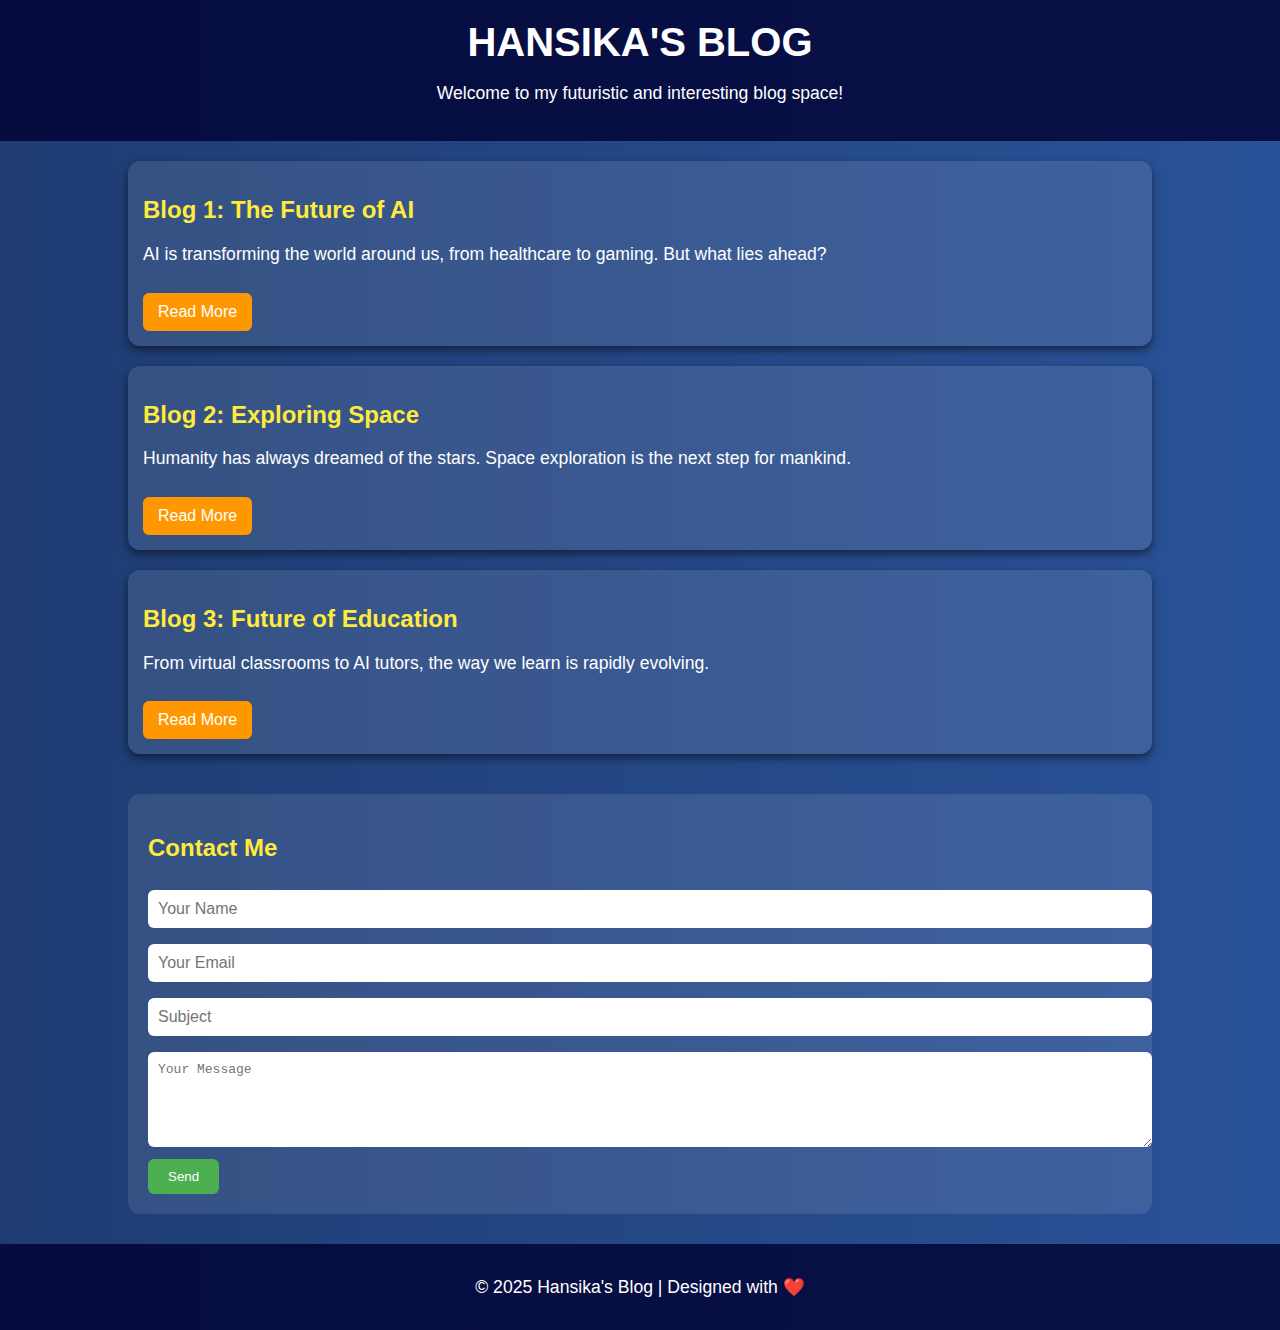
<file: index.html>
<!DOCTYPE html>
<html lang="en">
<head>
  <meta charset="UTF-8">
  <meta name="viewport" content="width=device-width, initial-scale=1.0">
  <title>Hansika's Blog</title>
  <style>
    body {
      font-family: Arial, sans-serif;
      background: linear-gradient(to right, #1e3c72, #2a5298);
      color: white;
      margin: 0;
      padding: 0;
    }
    header {
      text-align: center;
      padding: 20px;
      background: rgba(0, 0, 50, 0.8);
    }
    header h1 {
      margin: 0;
      font-size: 2.5em;
      text-transform: uppercase;
    }
    .container {
      width: 80%;
      margin: 20px auto;
    }
    h2 {
      color: #ffeb3b;
    }
    p {
      font-size: 1.1em;
    }
    .blog {
      background: rgba(255, 255, 255, 0.1);
      padding: 15px;
      margin-bottom: 20px;
      border-radius: 12px;
      box-shadow: 0 4px 8px rgba(0,0,0,0.5);
    }
    a.button {
      display: inline-block;
      margin-top: 10px;
      padding: 10px 15px;
      background: #ff9800;
      color: white;
      border-radius: 6px;
      text-decoration: none;
      transition: 0.3s;
    }
    a.button:hover {
      background: #e65100;
    }
    form {
      background: rgba(255, 255, 255, 0.1);
      padding: 20px;
      border-radius: 12px;
      margin-top: 40px;
    }
    input, textarea {
      width: 100%;
      padding: 10px;
      margin: 8px 0;
      border: none;
      border-radius: 6px;
      font-size: 1em;
    }
    button {
      padding: 10px 20px;
      background: #4caf50;
      color: white;
      border: none;
      border-radius: 6px;
      cursor: pointer;
    }
    button:hover {
      background: #2e7d32;
    }
    footer {
      text-align: center;
      padding: 15px;
      background: rgba(0, 0, 50, 0.8);
      margin-top: 30px;
    }
  </style>
</head>
<body>
  <header>
    <h1>Hansika's Blog</h1>
    <p>Welcome to my futuristic and interesting blog space!</p>
  </header>

  <div class="container">
    <!-- Blog List -->
    <div class="blog">
      <h2>Blog 1: The Future of AI</h2>
      <p>AI is transforming the world around us, from healthcare to gaming. But what lies ahead?</p>
      <a href="blog1.html" target="_blank" class="button">Read More</a>
    </div>

    <div class="blog">
      <h2>Blog 2: Exploring Space</h2>
      <p>Humanity has always dreamed of the stars. Space exploration is the next step for mankind.</p>
      <a href="blog2.html" target="_blank" class="button">Read More</a>
    </div>

    <div class="blog">
      <h2>Blog 3: Future of Education</h2>
      <p>From virtual classrooms to AI tutors, the way we learn is rapidly evolving.</p>
      <a href="blog3.html" target="_blank" class="button">Read More</a>
    </div>

    <!-- Contact Form -->
    <form>
      <h2>Contact Me</h2>
      <input type="text" placeholder="Your Name" required>
      <input type="email" placeholder="Your Email" required>
      <input type="text" placeholder="Subject" required>
      <textarea placeholder="Your Message" rows="5" required></textarea>
      <button type="submit">Send</button>
    </form>
  </div>

  <footer>
    <p>&copy; 2025 Hansika's Blog | Designed with ❤️</p>
  </footer>
</body>
</html>
</file>
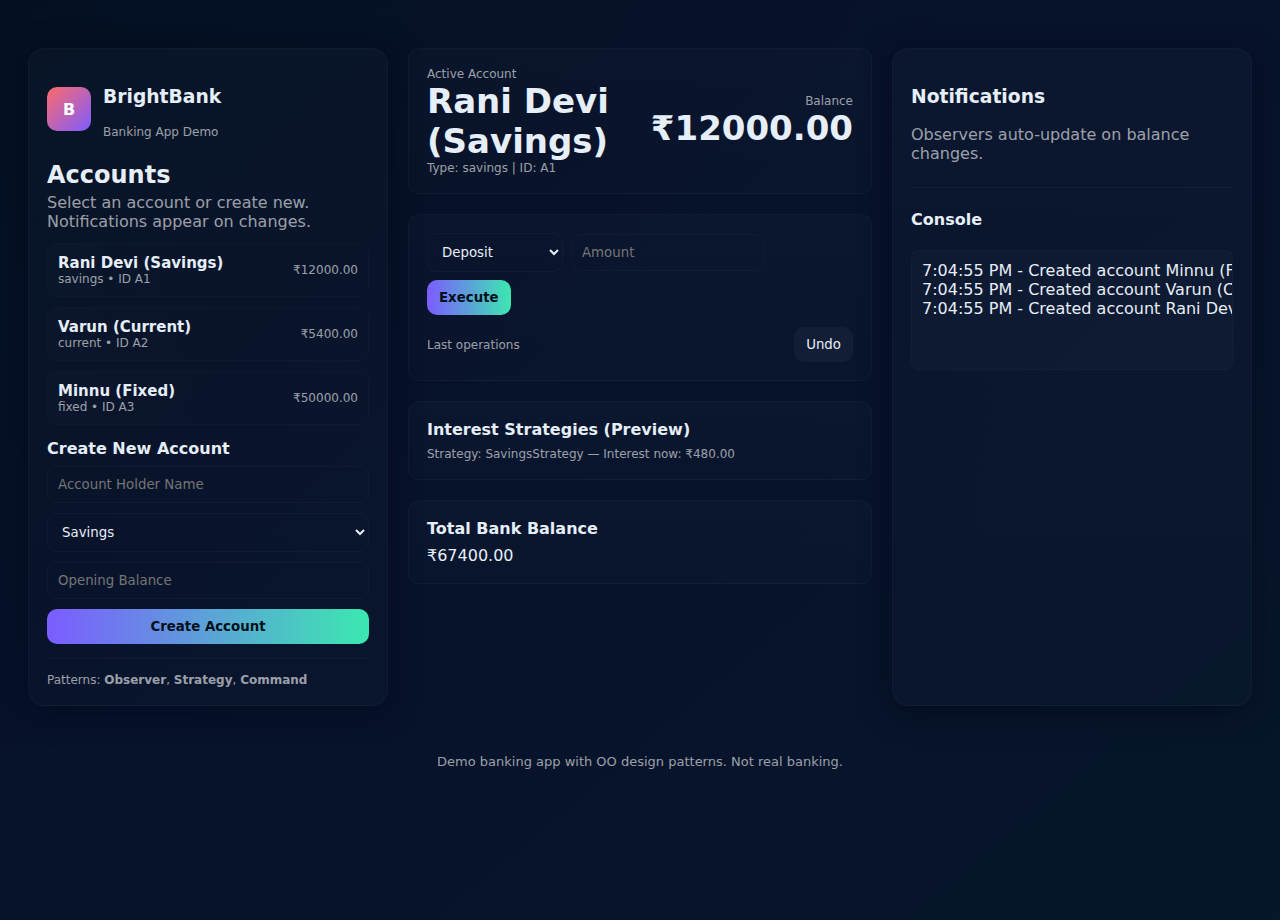
<file: Assignment6/index.html>
<!doctype html>
<html lang="en">
<head>
  <meta charset="utf-8" />
  <meta name="viewport" content="width=device-width,initial-scale=1" />
  <title>Colorful Banking — Full Demo</title>
  <style>
    :root{
      --bg:#0f1724; --card:#0b1220; --accent1:#ff6b6b; --accent2:#7c5cff; --accent3:#3be8b0; --glass: rgba(255,255,255,0.04);
      --muted: rgba(255,255,255,0.6);
      --success: #3be8b0; --danger: #ff6b6b;
    }
    *{box-sizing:border-box;font-family:Inter,ui-sans-serif,system-ui,Segoe UI,Roboto,'Helvetica Neue',Arial}
    html,body{height:100%;margin:0;background:linear-gradient(140deg,#041022 0%, #07122b 40%, #07162b 100%);color:#e6eef8}
    .wrap{display:grid;grid-template-columns:360px 1fr 360px;gap:20px;padding:28px;max-width:1400px;margin:20px auto}

    .card{background:linear-gradient(180deg, rgba(255,255,255,0.02), rgba(255,255,255,0.01));border-radius:16px;padding:18px;box-shadow:0 6px 30px rgba(2,6,23,0.6);border:1px solid rgba(255,255,255,0.03)}
    .logo{display:flex;gap:12px;align-items:center}
    .logo .mark{width:44px;height:44px;border-radius:10px;background:linear-gradient(135deg,var(--accent1),var(--accent2));display:flex;align-items:center;justify-content:center;font-weight:800;color:white}
    h2{margin:10px 0 4px}
    p.muted{color:var(--muted);margin:0 0 12px}

    .accounts{display:flex;flex-direction:column;gap:10px;margin-top:12px}
    .acct{display:flex;justify-content:space-between;align-items:center;padding:10px;border-radius:10px;background:linear-gradient(90deg, rgba(255,255,255,0.01), rgba(255,255,255,0.00));border:1px solid rgba(255,255,255,0.02)}
    .acct .meta{display:flex;flex-direction:column}
    .acct b{font-size:15px}
    .small{font-size:12px;color:var(--muted)}

    .controls{margin-top:14px}
    .controls h3{margin:6px 0 8px;font-size:16px}
    form#createForm{display:flex;flex-direction:column;gap:10px}
    input, select{padding:10px;border-radius:10px;border:1px solid rgba(255,255,255,0.03);background:transparent;color:inherit}
    button{cursor:pointer;border:0;padding:10px 12px;border-radius:10px;background:var(--glass);color:inherit}
    .primary{background:linear-gradient(90deg,var(--accent2),var(--accent3));color:#02101a;font-weight:700}
    .danger{background:linear-gradient(90deg,#ff9b9b,#ff6b6b);color:#2a0606}

    .center{display:flex;flex-direction:column;gap:20px}
    .balance{display:flex;align-items:center;justify-content:space-between}
    .balance .big{font-size:34px;font-weight:800}
    .panel{padding:18px;border-radius:12px;background:linear-gradient(180deg, rgba(255,255,255,0.02), rgba(255,255,255,0.01));border:1px solid rgba(255,255,255,0.03)}

    form.row{display:flex;gap:8px;align-items:center;flex-wrap:wrap}

    .notifications{max-height:380px;overflow:auto;display:flex;flex-direction:column;gap:10px}
    .note{padding:12px;border-radius:10px;background:linear-gradient(90deg, rgba(255,255,255,0.02), rgba(255,255,255,0.01));border:1px solid rgba(255,255,255,0.02)}
    .note.success{border-left:6px solid var(--success)}
    .note.warn{border-left:6px solid #ffd166}
    .note.danger{border-left:6px solid var(--danger)}

    .undoArea{display:flex;align-items:center;gap:8px;justify-content:flex-end}

    footer{grid-column:1/-1;text-align:center;color:var(--muted);font-size:13px;margin-top:8px}

    @media (max-width: 980px){.wrap{grid-template-columns:1fr;padding:12px}.undoArea{justify-content:flex-start}}
  </style>
</head>
<body>
  <div class="wrap">
    <div class="card">
      <div class="logo"><div class="mark">B</div><div><h3>BrightBank</h3><p class="small">Banking App Demo</p></div></div>

      <h2>Accounts</h2>
      <p class="muted">Select an account or create new. Notifications appear on changes.</p>

      <div class="accounts" id="accountsList"></div>

      <div class="controls">
        <h3>Create New Account</h3>
        <form id="createForm">
          <input type="text" id="acctName" placeholder="Account Holder Name" required>
          <select id="acctType" required>
            <option value="savings">Savings</option>
            <option value="current">Current</option>
            <option value="fixed">Fixed Deposit</option>
          </select>
          <input type="number" id="acctBalance" placeholder="Opening Balance" step="0.01" required>
          <button type="submit" class="primary">Create Account</button>
        </form>
      </div>

      <hr style="margin:14px 0;border:none;border-top:1px solid rgba(255,255,255,0.03)">
      <div class="small">Patterns: <strong>Observer</strong>, <strong>Strategy</strong>, <strong>Command</strong></div>
    </div>

    <div class="center">
      <div class="panel">
        <div class="balance">
          <div>
            <div class="small">Active Account</div>
            <div class="big" id="activeName">—</div>
            <div class="small">Type: <span id="activeType">—</span> | ID: <span id="activeId">—</span></div>
          </div>
          <div style="text-align:right">
            <div class="small">Balance</div>
            <div class="big" id="activeBal">₹0.00</div>
          </div>
        </div>
      </div>

      <div class="panel">
        <form class="row" id="opForm">
          <select id="opType"><option value="deposit">Deposit</option><option value="withdraw">Withdraw</option><option value="transfer">Transfer</option><option value="interest">Apply Interest</option></select>
          <input id="amount" type="number" placeholder="Amount" step="0.01" />
          <select id="toAcct" style="display:none"></select>
          <button type="submit" class="primary">Execute</button>
        </form>
        <div style="margin-top:12px;display:flex;justify-content:space-between;align-items:center">
          <div class="small">Last operations</div>
          <div class="undoArea"><button id="undoBtn">Undo</button></div>
        </div>
      </div>

      <div class="panel">
        <h4 style="margin:0 0 8px">Interest Strategies (Preview)</h4>
        <div class="small" id="strategyPreview">—</div>
      </div>

      <div class="panel">
        <h4 style="margin:0 0 8px">Total Bank Balance</h4>
        <div class="big" id="totalBal">₹0.00</div>
      </div>
    </div>

    <div class="card">
      <h3>Notifications</h3>
      <p class="muted">Observers auto-update on balance changes.</p>
      <div class="notifications" id="notifications"></div>

      <hr style="margin:12px 0;border:none;border-top:1px solid rgba(255,255,255,0.03)">
      <h4>Console</h4>
      <pre id="log" style="height:120px;overflow:auto;background:rgba(255,255,255,0.02);padding:10px;border-radius:8px;border:1px solid rgba(255,255,255,0.02)"></pre>
    </div>
  </div>

  <footer>Demo banking app with OO design patterns. Not real banking.</footer>

  <script>
    const log = (t)=>{const el=document.getElementById('log');el.textContent = (new Date()).toLocaleTimeString()+" - "+t+"\n"+el.textContent}

    class Subject{constructor(){this.observers=[]}addObserver(o){this.observers.push(o)}notify(payload){this.observers.forEach(o=>o.update(payload))}}

    class InterestStrategy{apply(balance){return 0}}
    class SavingsStrategy extends InterestStrategy{apply(balance){return balance*0.04}}
    class FixedStrategy extends InterestStrategy{constructor(tenure){super();this.tenure=tenure||1}apply(balance){return balance*0.06*this.tenure}}
    class CurrentStrategy extends InterestStrategy{apply(balance){return 0}}

    class Account extends Subject{
      constructor(id,name,type,balance=0){super();this.id=id;this.name=name;this.type=type;this.balance=balance;this.strategy = this._makeStrategy(type)}
      _makeStrategy(type){if(type==='savings')return new SavingsStrategy();if(type==='fixed')return new FixedStrategy(1);return new CurrentStrategy()}
      deposit(amount){this.balance+=amount;this.notify({type:'deposit',account:this,amount})}
      withdraw(amount){if(amount>this.balance) throw new Error('Insufficient funds');this.balance-=amount;this.notify({type:'withdraw',account:this,amount})}
      applyInterest(){const interest=this.strategy.apply(this.balance);this.balance+=interest;this.notify({type:'interest',account:this,amount:interest})}
    }

    class Command{execute(){}undo(){}}
    class DepositCommand extends Command{constructor(account,amount){super();this.account=account;this.amount=amount}execute(){this.account.deposit(this.amount)}undo(){this.account.withdraw(this.amount)}}
    class WithdrawCommand extends Command{constructor(account,amount){super();this.account=account;this.amount=amount}execute(){this.account.withdraw(this.amount)}undo(){this.account.deposit(this.amount)}}
    class TransferCommand extends Command{constructor(from,to,amount){super();this.from=from;this.to=to;this.amount=amount}execute(){this.from.withdraw(this.amount);this.to.deposit(this.amount)}undo(){this.to.withdraw(this.amount);this.from.deposit(this.amount)}}
    class InterestCommand extends Command{constructor(account){super();this.account=account;this.added=0}execute(){const before=this.account.balance;this.account.applyInterest();this.added=this.account.balance-before}undo(){if(this.added>0){this.account.withdraw(this.added)}}}

    class CommandManager{constructor(){this.stack=[]}exec(cmd){cmd.execute();this.stack.push(cmd);log('Executed: '+cmd.constructor.name)}undo(){const cmd=this.stack.pop();if(!cmd)return;cmd.undo();log('Undone: '+cmd.constructor.name)}}

    class Notifier{constructor(container){this.container=container}update(payload){const el=document.createElement('div');el.className='note';if(payload.type==='deposit'){el.classList.add('success');el.innerHTML=`<b>Deposit ₹${payload.amount.toFixed(2)}</b><div class="small">to ${payload.account.name}</div>`}else if(payload.type==='withdraw'){el.classList.add('danger');el.innerHTML=`<b>Withdraw ₹${payload.amount.toFixed(2)}</b><div class="small">from ${payload.account.name}</div>`}else if(payload.type==='interest'){el.classList.add('warn');el.innerHTML=`<b>Interest ₹${payload.amount.toFixed(2)}</b><div class="small">to ${payload.account.name}</div>`}this.container.prepend(el)}}

    const app={accounts:[],active:null,cmdMgr:new CommandManager()}
    const notiContainer=document.getElementById('notifications');
    const notifier=new Notifier(notiContainer);

    function createAccount(id,name,type,balance){const a=new Account(id,name,type,balance||0);a.addObserver(notifier);app.accounts.push(a);log('Created account '+name);renderAccounts();updateTotal();return a}
    function renderAccounts(){const el=document.getElementById('accountsList');el.innerHTML='';app.accounts.forEach(a=>{const item=document.createElement('div');item.className='acct';item.onclick=()=>setActive(a.id);item.innerHTML=`<div class="meta"><b>${a.name}</b><div class="small">${a.type} • ID ${a.id}</div></div><div><div class="small">₹${a.balance.toFixed(2)}</div></div>`;el.appendChild(item)})}
    function setActive(id){app.active=app.accounts.find(x=>x.id===id);updateActiveUI()}
    function updateActiveUI(){const a=app.active;if(!a)return;document.getElementById('activeName').textContent=a.name;document.getElementById('activeType').textContent=a.type;document.getElementById('activeId').textContent=a.id;document.getElementById('activeBal').textContent='₹'+a.balance.toFixed(2);document.getElementById('strategyPreview').textContent='Strategy: '+a.strategy.constructor.name+' — Interest now: ₹'+a.strategy.apply(a.balance).toFixed(2);const sel=document.getElementById('toAcct');sel.innerHTML='';app.accounts.filter(x=>x.id!==a.id).forEach(x=>{const o=document.createElement('option');o.value=x.id;o.textContent=x.name;sel.appendChild(o)})}
    function updateTotal(){const total=app.accounts.reduce((sum,a)=>sum+a.balance,0);document.getElementById('totalBal').textContent='₹'+total.toFixed(2)}

    document.getElementById('opForm').addEventListener('submit',e=>{e.preventDefault();const op=document.getElementById('opType').value;const amt=parseFloat(document.getElementById('amount').value);if(!app.active){alert('Select an account first');return}try{if(op==='deposit'){app.cmdMgr.exec(new DepositCommand(app.active,amt))}else if(op==='withdraw'){app.cmdMgr.exec(new WithdrawCommand(app.active,amt))}else if(op==='transfer'){const toId=document.getElementById('toAcct').value;const to=app.accounts.find(x=>x.id===toId);app.cmdMgr.exec(new TransferCommand(app.active,to,amt))}else if(op==='interest'){app.cmdMgr.exec(new InterestCommand(app.active))}}catch(err){alert(err.message);log('Error: '+err.message)}renderAccounts();updateActiveUI();updateTotal()})

    document.getElementById('opType').addEventListener('change',e=>{document.getElementById('toAcct').style.display=(e.target.value==='transfer')?'inline-block':'none'})
    document.getElementById('undoBtn').addEventListener('click',()=>{app.cmdMgr.undo();renderAccounts();updateActiveUI();updateTotal()})

    // New Account Creation Form
    document.getElementById('createForm').addEventListener('submit',e=>{
      e.preventDefault();
      const id='A'+(app.accounts.length+1);
      const name=document.getElementById('acctName').value.trim();
      const type=document.getElementById('acctType').value;
      const balance=parseFloat(document.getElementById('acctBalance').value);
      if(!name || isNaN(balance)){alert("Please enter valid details");return;}
      const acct=createAccount(id,name,type,balance);
      setActive(acct.id);
      e.target.reset();
    });

    // Seed initial accounts
    function seed(){createAccount('A1','Rani Devi (Savings)','savings',12000);createAccount('A2','Varun (Current)','current',5400);createAccount('A3','Minnu (Fixed)','fixed',50000);setActive('A1')}seed();
  </script>
</body>
</html>
</file>
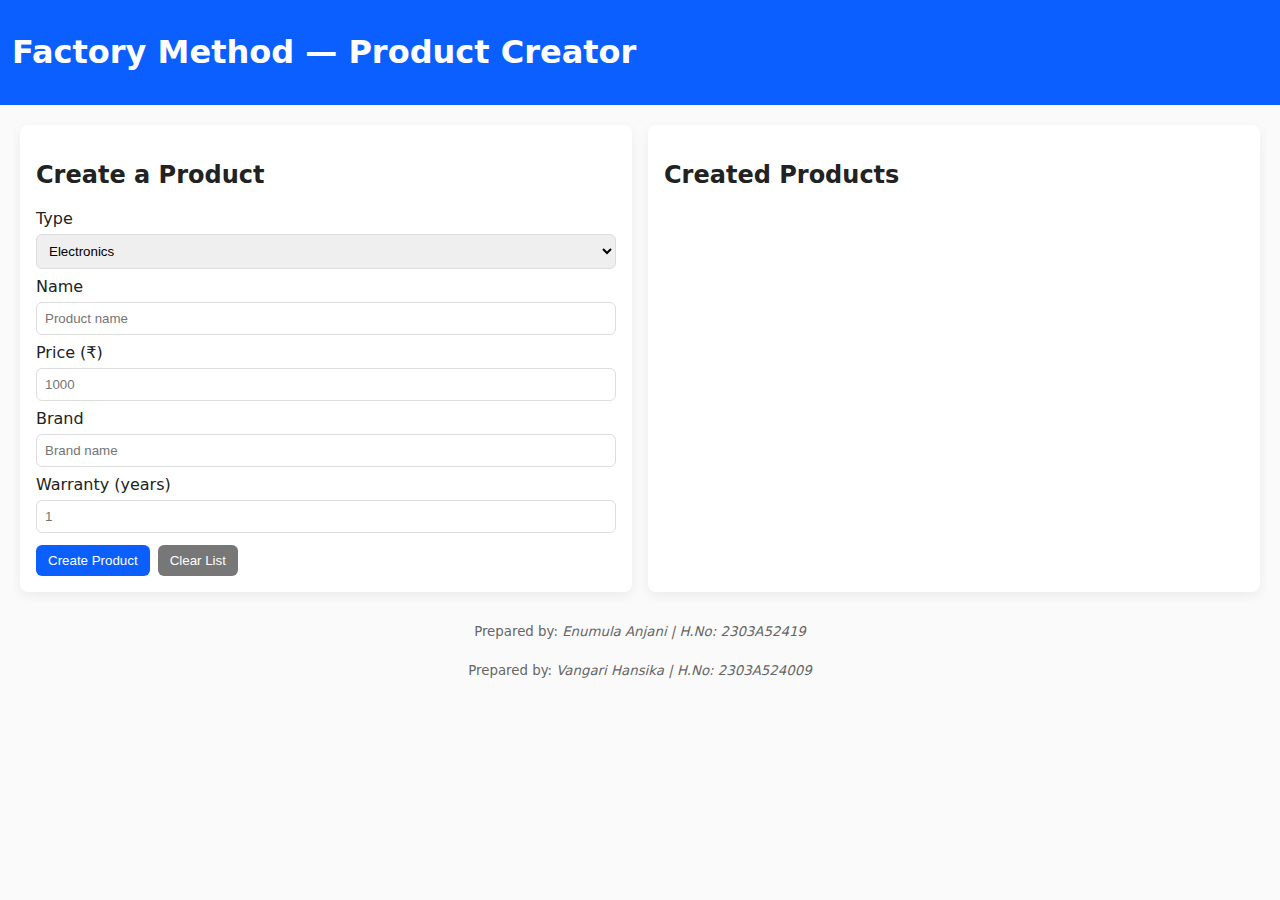
<file: Assignment6_2409/index.html>
<!doctype html>
<html lang="en">
<head>
  <meta charset="utf-8" />
  <meta name="viewport" content="width=device-width,initial-scale=1" />
  <title>Factory Method — Product Creator Demo</title>
  <link rel="stylesheet" href="styles.css"/>
</head>
<body>
  <header><h1>Factory Method — Product Creator</h1></header>

  <main class="wrap">
    <section class="panel">
      <h2>Create a Product</h2>
      <label>Type
        <select id="productType">
          <option value="electronics">Electronics</option>
          <option value="clothing">Clothing</option>
          <option value="book">Book</option>
        </select>
      </label>

      <label>Name <input id="name" placeholder="Product name"></label>
      <label>Price (₹) <input id="price" type="number" step="0.01" placeholder="1000"></label>

      <div id="typeFields"></div>

      <div class="buttons">
        <button id="createBtn">Create Product</button>
        <button id="clearBtn" class="secondary">Clear List</button>
      </div>
    </section>

    <aside class="panel">
      <h2>Created Products</h2>
      <ul id="productList"></ul>
    </aside>
  </main>

 <footer><small>Prepared by: <em>Enumula Anjani | H.No: 2303A52419</em></small></footer>
 <footer><small>Prepared by: <em>Vangari Hansika | H.No: 2303A524009</em></small></footer>


  <script src="app.js"></script>
</body>
</html>
</file>
<file: Assignment6_2409/styles.css>
*{box-sizing:border-box}
body{font-family:system-ui,Segoe UI,Arial; margin:0; background:#fafafa; color:#222}
header{background:#0b5fff;color:#fff;padding:12px}
.wrap{display:flex;gap:16px;padding:20px}
.panel{background:#fff;padding:16px;border-radius:8px;box-shadow:0 4px 12px rgba(0,0,0,0.06);flex:1}
label{display:block;margin:8px 0}
input,select{width:100%;padding:8px;margin-top:6px;border-radius:6px;border:1px solid #ddd}
.buttons{display:flex;gap:8px;margin-top:12px}
button{padding:8px 12px;border-radius:6px;border:0;background:#0b5fff;color:#fff;cursor:pointer}
button.secondary{background:#777}
ul{list-style:none;padding:0;margin:0}
li{padding:8px;border-bottom:1px solid #eee;display:flex;justify-content:space-between;align-items:center}
small{display:block;padding:12px;text-align:center;color:#666}
</file>
